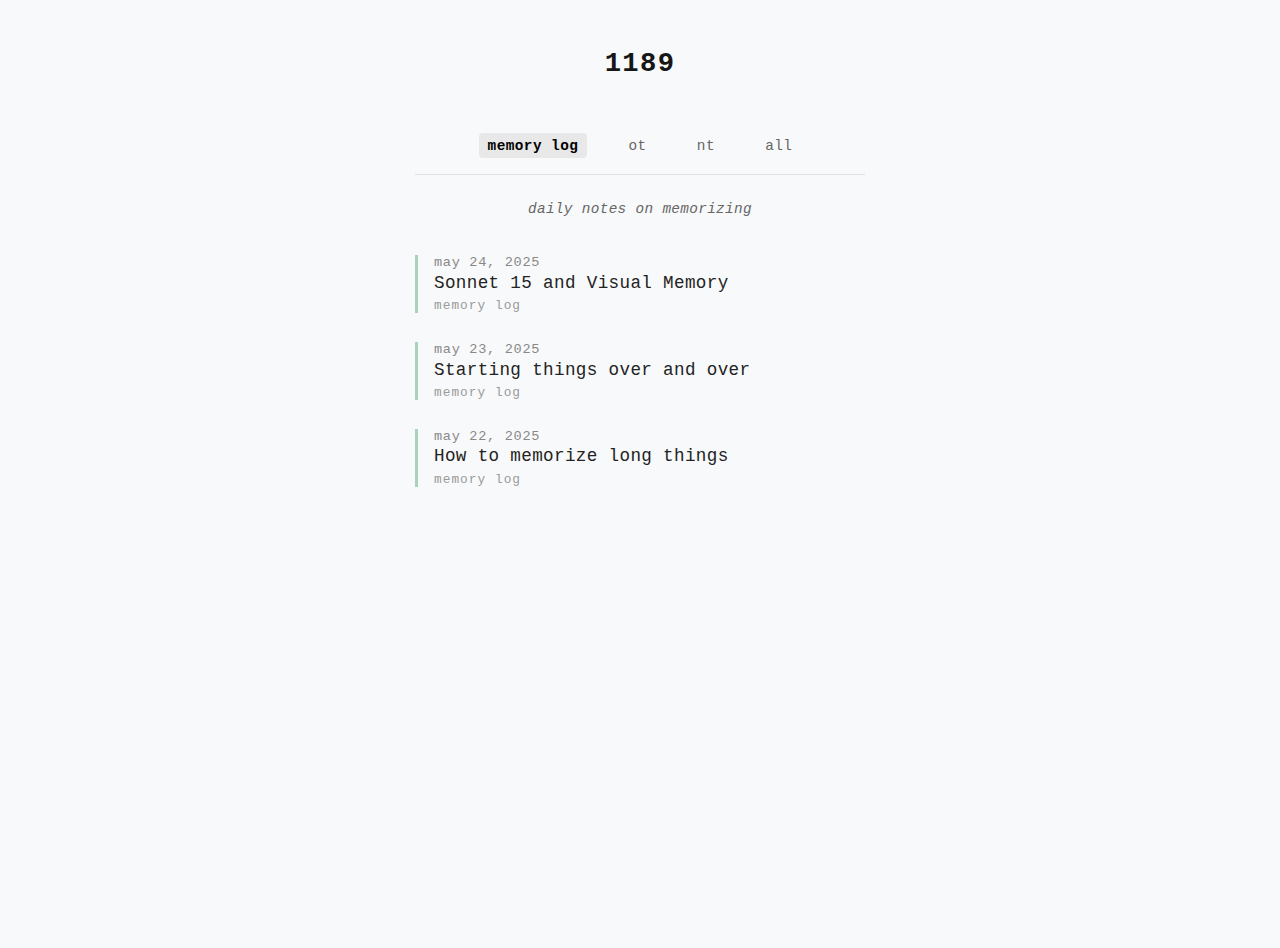
<file: index.html>
<!DOCTYPE html>
<html lang="en">
<head>
  <meta charset="UTF-8">
  <meta name="viewport" content="width=450">
  <title>1189</title>
  <link rel="stylesheet" href="style.css">
</head>
<body>
  <main class="container">
    <h1>1189</h1>
    
    <nav class="category-nav">
      <a href="#memory-log" class="category-link active" data-category="memory-log">memory log</a>
      <a href="#ot" class="category-link" data-category="ot">ot</a>
      <a href="#nt" class="category-link" data-category="nt">nt</a>
      <a href="#all" class="category-link" data-category="all">all</a>
    </nav>

    <section class="category-description">
      <div id="desc-memory-log" class="description active">
        daily notes on memorizing
      </div>
      <div id="desc-ot" class="description">
        ot chapters
      </div>
      <div id="desc-nt" class="description">
        nt chapters
      </div>
      <div id="desc-all" class="description">
        all posts
      </div>
    </section>

    <ul class="post-list">
      <li class="post-item memory-log" data-category="memory-log">
        <a href="post-2025-05-24.html">
          <span class="post-date">may 24, 2025</span>
          <span class="post-title">Sonnet 15 and Visual Memory</span>
          <span class="post-category">memory log</span>
        </a>
      </li>
      <li class="post-item ot" data-category="ot">
        <a href="post-2025-05-23-ai.html">
          <span class="post-date">may 23, 2025</span>
          <span class="post-title">AI as Memory Palace</span>
          <span class="post-category">ot</span>
        </a>
      </li>
      <li class="post-item memory-log" data-category="memory-log">
        <a href="post-2025-05-23.html">
          <span class="post-date">may 23, 2025</span>
          <span class="post-title">Starting things over and over</span>
          <span class="post-category">memory log</span>
        </a>
      </li>
      <li class="post-item nt" data-category="nt">
        <a href="post-2025-05-22-analysis.html">
          <span class="post-date">may 22, 2025</span>
          <span class="post-title">The Fourteen-Line Architecture</span>
          <span class="post-category">nt</span>
        </a>
      </li>
      <li class="post-item memory-log" data-category="memory-log">
        <a href="post-2025-05-22.html">
          <span class="post-date">may 22, 2025</span>
          <span class="post-title">How to memorize long things</span>
          <span class="post-category">memory log</span>
        </a>
      </li>
    </ul>
  </main>

  <script>
    // Simple category filtering
    const categoryLinks = document.querySelectorAll('.category-link');
    const postItems = document.querySelectorAll('.post-item');
    const descriptions = document.querySelectorAll('.description');

    categoryLinks.forEach(link => {
      link.addEventListener('click', (e) => {
        e.preventDefault();
        const category = link.dataset.category;
        
        // Update active nav link
        categoryLinks.forEach(l => l.classList.remove('active'));
        link.classList.add('active');
        
        // Update description
        descriptions.forEach(d => d.classList.remove('active'));
        document.getElementById(`desc-${category}`).classList.add('active');
        
        // Filter posts
        postItems.forEach(item => {
          if (category === 'all' || item.dataset.category === category) {
            item.style.display = 'block';
          } else {
            item.style.display = 'none';
          }
        });
      });
    });
document.addEventListener('DOMContentLoaded', function() {
  // Trigger the default filtering on page load
  const defaultActiveLink = document.querySelector('.category-link.active');
  if (defaultActiveLink) {
    const category = defaultActiveLink.dataset.category;
    postItems.forEach(item => {
      if (category === 'all' || item.dataset.category === category) {
        item.style.display = 'block';
      } else {
        item.style.display = 'none';
      }
    });
  }
});
  </script>
</body>
</html>
</file>
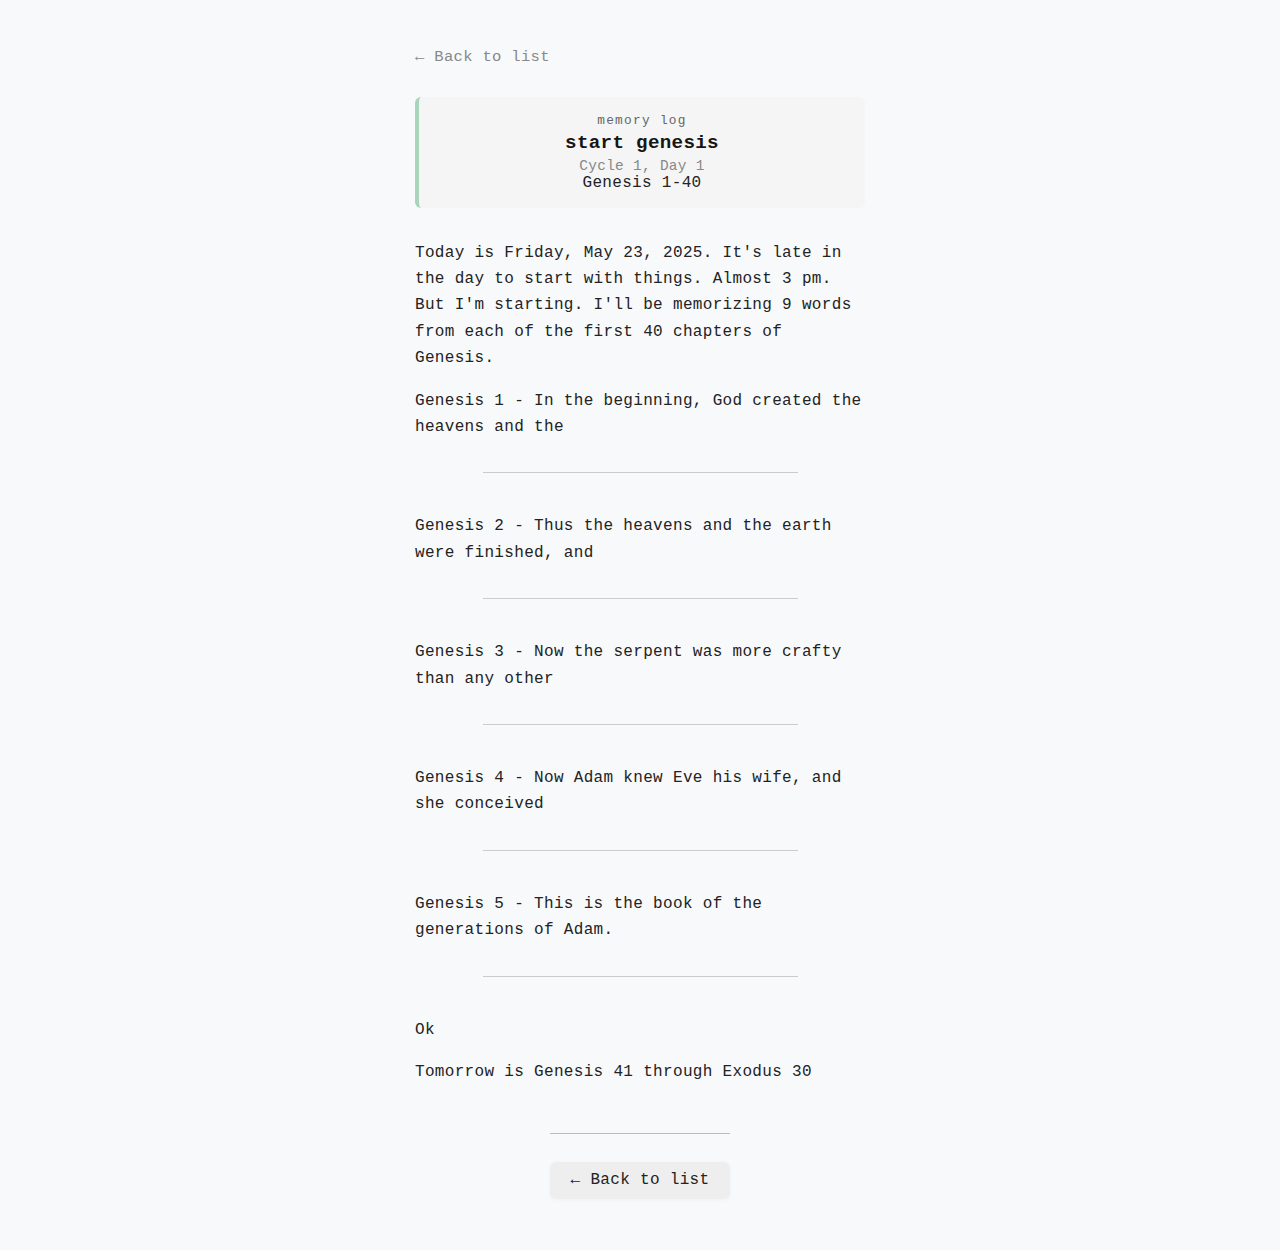
<file: 1-1.html>
<!DOCTYPE html>
<html lang="en">
<head>
  <meta charset="UTF-8">
  <meta name="viewport" content="width=450">
  <title>Cycle 1, Day 1 – start genesis</title>
  <link rel="stylesheet" href="style.css">
</head>
<body>
  <main class="container">
    <a class="back-link" href="index.html">&larr; Back to list</a>
    
    <div class="post-meta memory-log">
      <div class="category">memory log</div>
      <div class="title">start genesis</div>
      <div class="date">Cycle 1, Day 1</div>
      <div class="chapters">Genesis 1-40</div>
    </div>

    <article>
      <p>
        Today is Friday, May 23, 2025. It's late in the day to start with things. Almost 3 pm. But I'm starting. I'll be memorizing 9 words from each of the first 40 chapters of Genesis.
      </p>
      
      <div class="memory-note">
        Genesis 1 - In the beginning, God created the heavens and the
      </div>

      <hr>

      <div class="memory-note">
        Genesis 2 - Thus the heavens and the earth were finished, and
      </div>

      <hr>

      <div class="memory-note">
        Genesis 3 - Now the serpent was more crafty than any other
      </div>

      <hr>

      <div class="memory-note">
        Genesis 4 - Now Adam knew Eve his wife, and she conceived
      </div>

      <hr>
      <div class="memory-note">
        Genesis 5 - This is the book of the generations of Adam.
      </div>

      <hr>
      
      <p>
        Ok
      </p>
      
      <p>
        Tomorrow is Genesis 41 through Exodus 30
      </p>
    </article>
    
    <hr class="end-divider">
    <a class="back-link end-back" href="index.html">&larr; Back to list</a>
  </main>
</body>
</html>
</file>
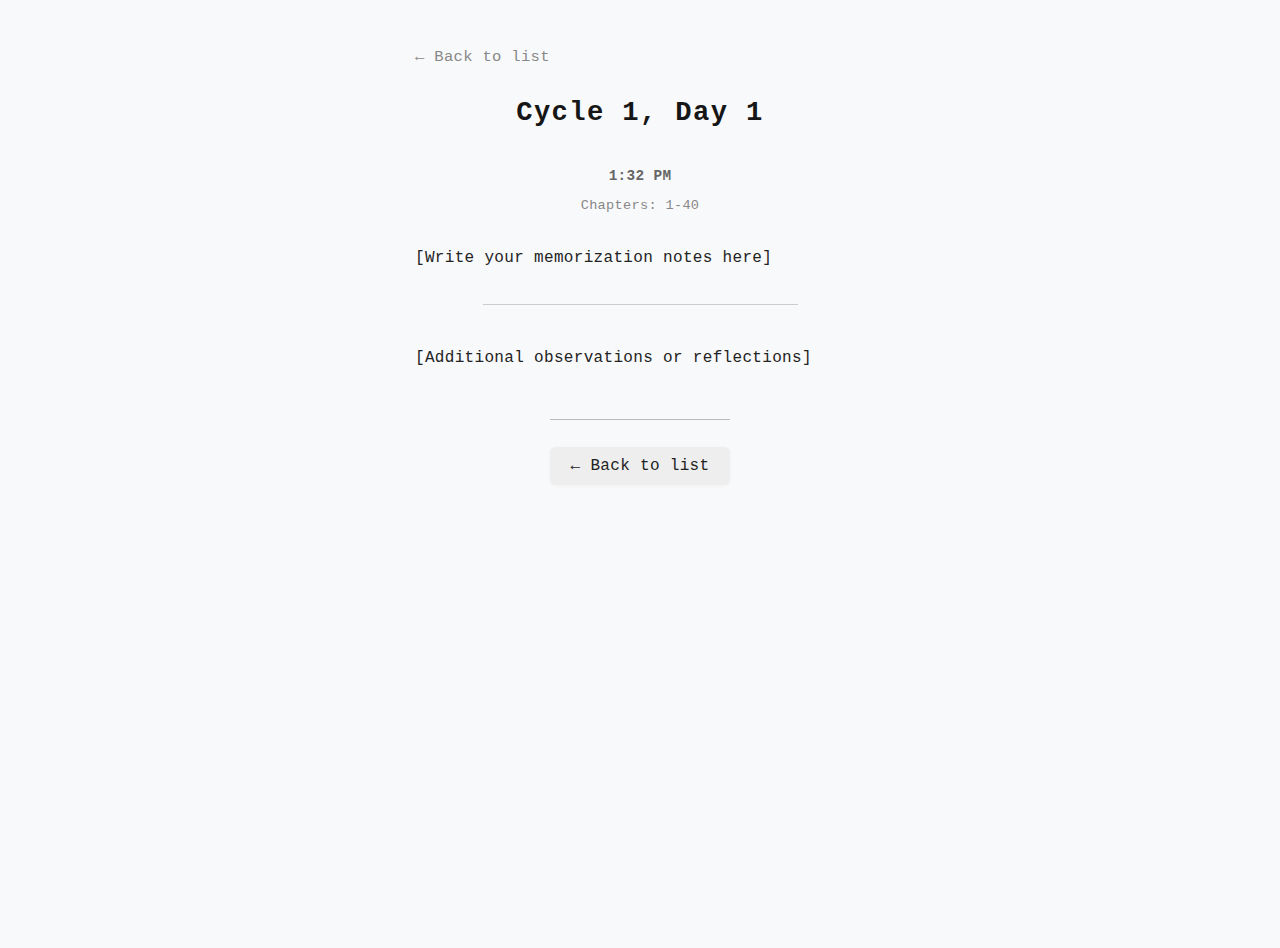
<file: post-1-1.html>
<!DOCTYPE html>
<html lang="en">
<head>
  <meta charset="UTF-8">
  <meta name="viewport" content="width=450">
  <title>Cycle 1, Day 1 – genesis</title>
  <link rel="stylesheet" href="style.css">
</head>
<body>
  <main class="container">
    <a class="back-link" href="index.html">&larr; Back to list</a>
    <h1>Cycle 1, Day 1</h1>
    <h2 style="font-size: 0.9em; color: #666; margin-top: -1em; margin-bottom: 1em;">1:32 PM</h2>
    <div style="font-size: 0.85em; color: #888; margin-bottom: 2em;">Chapters: 1-40</div>
    <article>
      <p>
        [Write your memorization notes here]
      </p>
      <hr>
      <p>
        [Additional observations or reflections]
      </p>
    </article>
    <hr class="end-divider">
    <a class="back-link end-back" href="index.html">&larr; Back to list</a>
  </main>
</body>
</html>
</file>
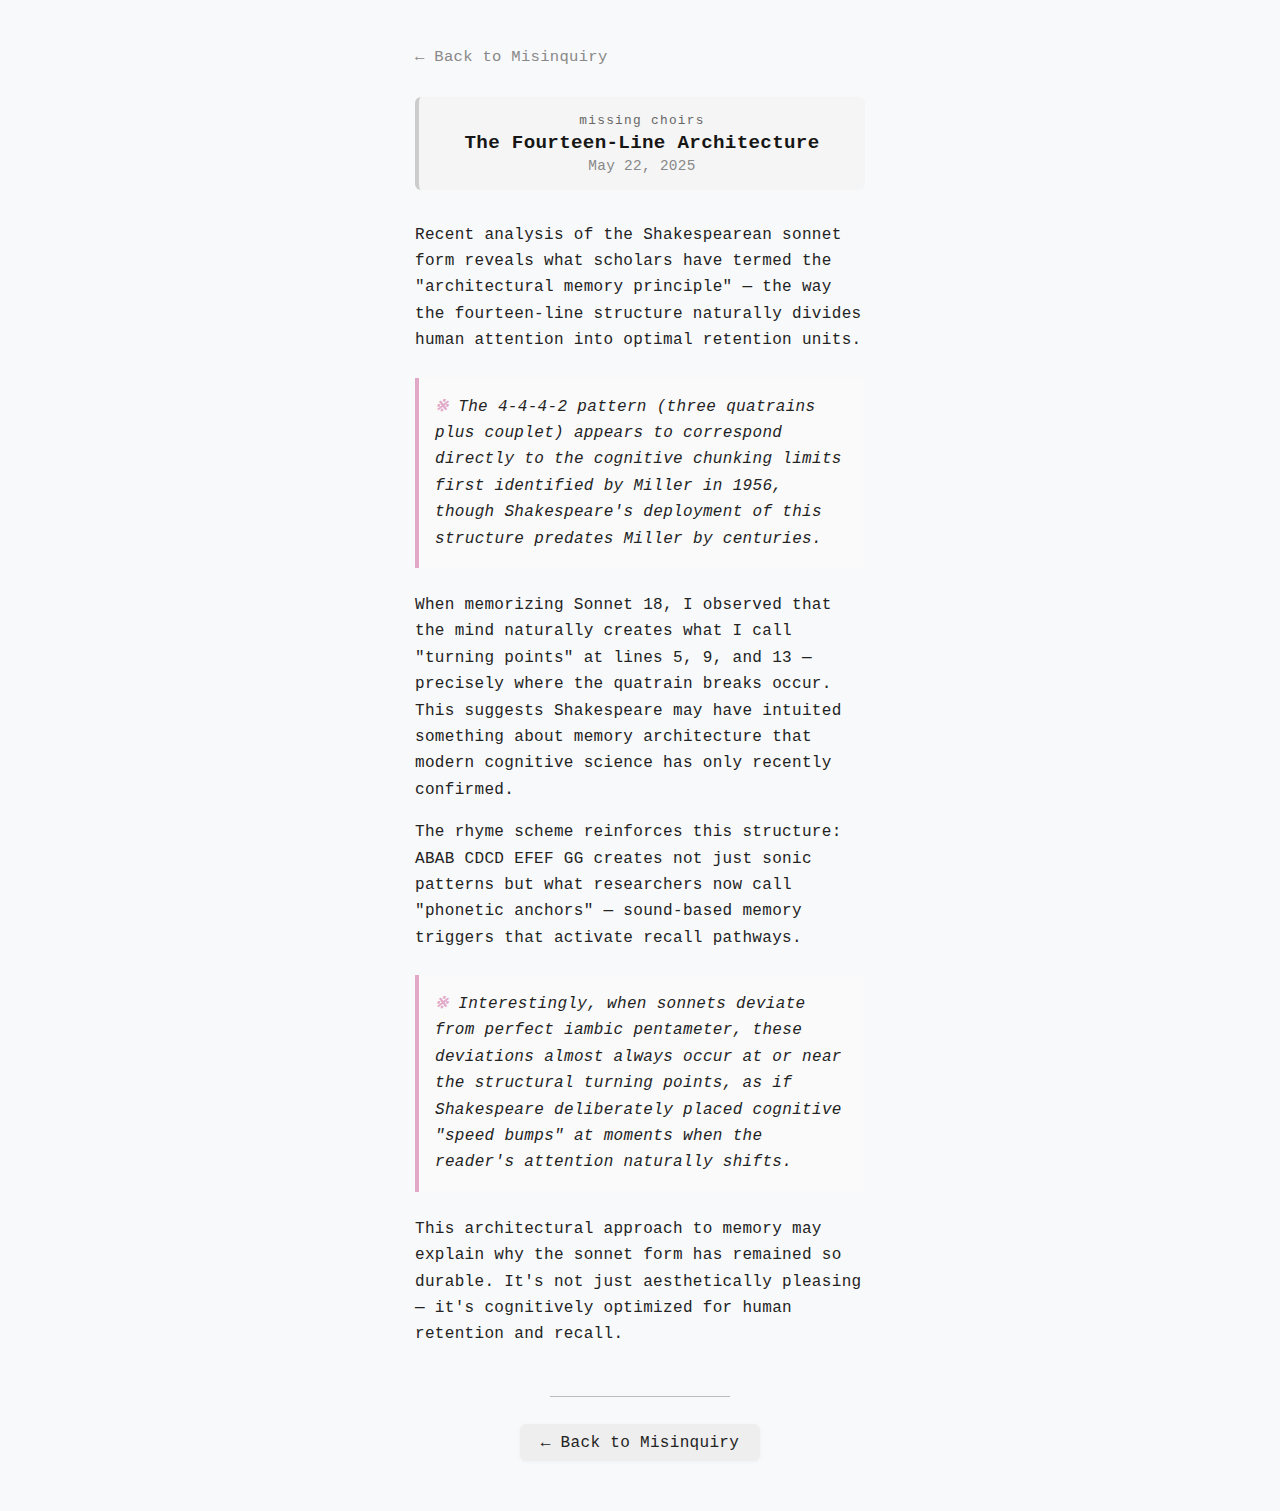
<file: post-2025-05-22-analysis.html>
<!DOCTYPE html>
<html lang="en">
<head>
  <meta charset="UTF-8">
  <meta name="viewport" content="width=450">
  <title>The Fourteen-Line Architecture – Misinquiry</title>
  <link rel="stylesheet" href="style.css">
</head>
<body>
  <main class="container">
    <a class="back-link" href="index.html">&larr; Back to Misinquiry</a>
    
    <div class="post-meta missing-choirs">
      <div class="category">Missing Choirs</div>
      <div class="title">The Fourteen-Line Architecture</div>
      <div class="date">May 22, 2025</div>
    </div>

    <article>
      <p>Recent analysis of the Shakespearean sonnet form reveals what scholars have termed the "architectural memory principle" — the way the fourteen-line structure naturally divides human attention into optimal retention units.</p>

      <div class="analysis-note">
        The 4-4-4-2 pattern (three quatrains plus couplet) appears to correspond directly to the cognitive chunking limits first identified by Miller in 1956, though Shakespeare's deployment of this structure predates Miller by centuries.
      </div>

      <p>When memorizing Sonnet 18, I observed that the mind naturally creates what I call "turning points" at lines 5, 9, and 13 — precisely where the quatrain breaks occur. This suggests Shakespeare may have intuited something about memory architecture that modern cognitive science has only recently confirmed.</p>

      <p>The rhyme scheme reinforces this structure: ABAB CDCD EFEF GG creates not just sonic patterns but what researchers now call "phonetic anchors" — sound-based memory triggers that activate recall pathways.</p>

      <div class="analysis-note">
        Interestingly, when sonnets deviate from perfect iambic pentameter, these deviations almost always occur at or near the structural turning points, as if Shakespeare deliberately placed cognitive "speed bumps" at moments when the reader's attention naturally shifts.
      </div>

      <p>This architectural approach to memory may explain why the sonnet form has remained so durable. It's not just aesthetically pleasing — it's cognitively optimized for human retention and recall.</p>
    </article>

    <hr class="end-divider">
    <a class="back-link end-back" href="index.html">&larr; Back to Misinquiry</a>
  </main>
</body>
</html>
</file>
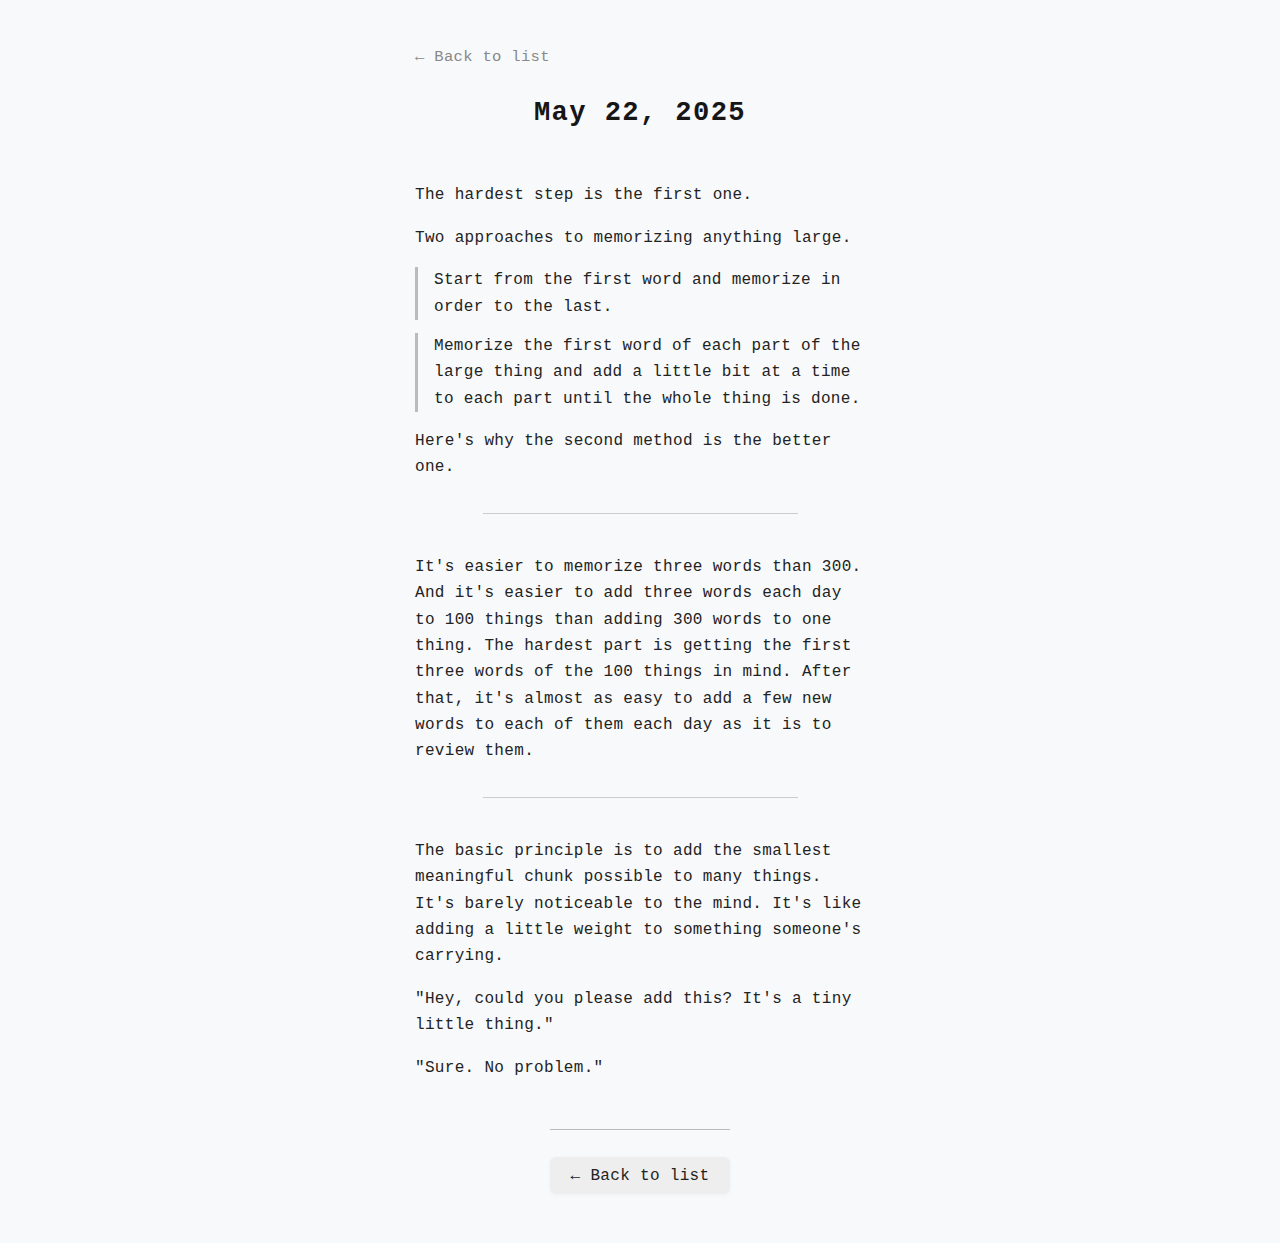
<file: post-2025-05-22.html>
<!DOCTYPE html>
<html lang="en">
<head>
  <meta charset="UTF-8">
  <meta name="viewport" content="width=450">
  <title>May 22, 2025</title>
  <link rel="stylesheet" href="style.css">
</head>
<body>
  <main class="container">
    <a class="back-link" href="index.html">&larr; Back to list</a>
    <h1>May 22, 2025</h1>
    <article>
      <p>The hardest step is the first one.</p>
      <p>Two approaches to memorizing anything large.</p>
      <ul>
        <li>Start from the first word and memorize in order to the last.</li>
        <li>Memorize the first word of each part of the large thing and add a little bit at a time to each part until the whole thing is done.</li>
      </ul>
      <p>Here's why the second method is the better one.</p>
      <hr>
      <p>It's easier to memorize three words than 300. And it's easier to add three words each day to 100 things than adding 300 words to one thing. The hardest part is getting the first three words of the 100 things in mind. After that, it's almost as easy to add a few new words to each of them each day as it is to review them.</p>
      <hr>
      <p>The basic principle is to add the smallest meaningful chunk possible to many things. It's barely noticeable to the mind. It's like adding a little weight to something someone's carrying.</p>
      <p>"Hey, could you please add this? It's a tiny little thing."</p>
      <p>"Sure. No problem."</p>
    </article>
    <hr class="end-divider">
    <a class="back-link end-back" href="index.html">&larr; Back to list</a>
  </main>
</body>
</html>
</file>
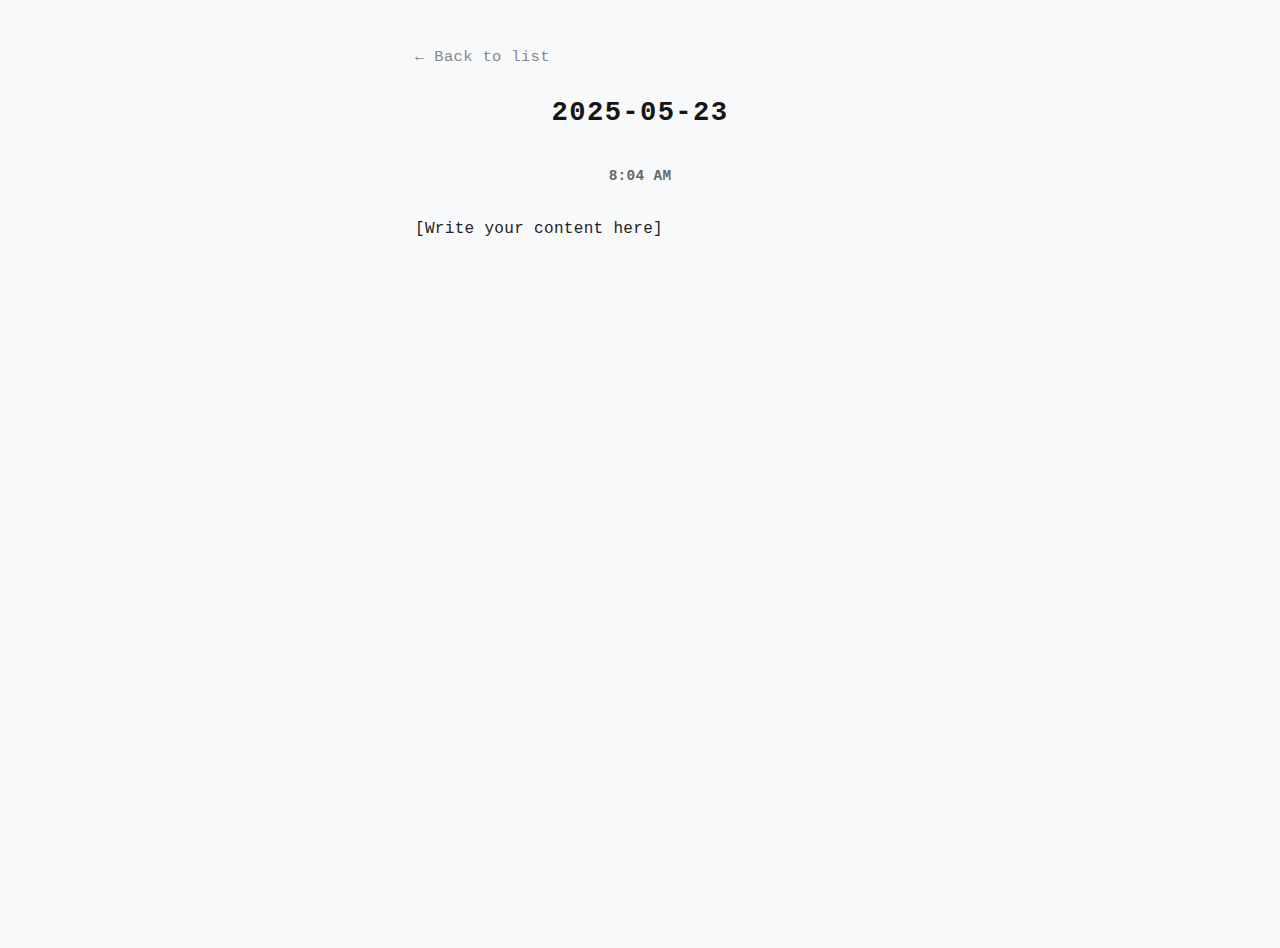
<file: post-2025-05-23-0804.html>
<!DOCTYPE html>
<html lang="en">
<head>
  <meta charset="UTF-8">
  <meta name="viewport" content="width=450">
  <title>2025-05-23 – genesis 1</title>
  <link rel="stylesheet" href="style.css">
</head>
<body>
  <main class="container">
    <a class="back-link" href="index.html">&larr; Back to list</a>
    <h1>2025-05-23</h1>
    <h2 style="font-size: 0.9em; color: #666; margin-top: -1em; margin-bottom: 2em;">8:04 AM</h2>
    <article>
      <p>
        [Write your content here]
      </p>
    </article>
  </main>
</body>
</html>
</file>
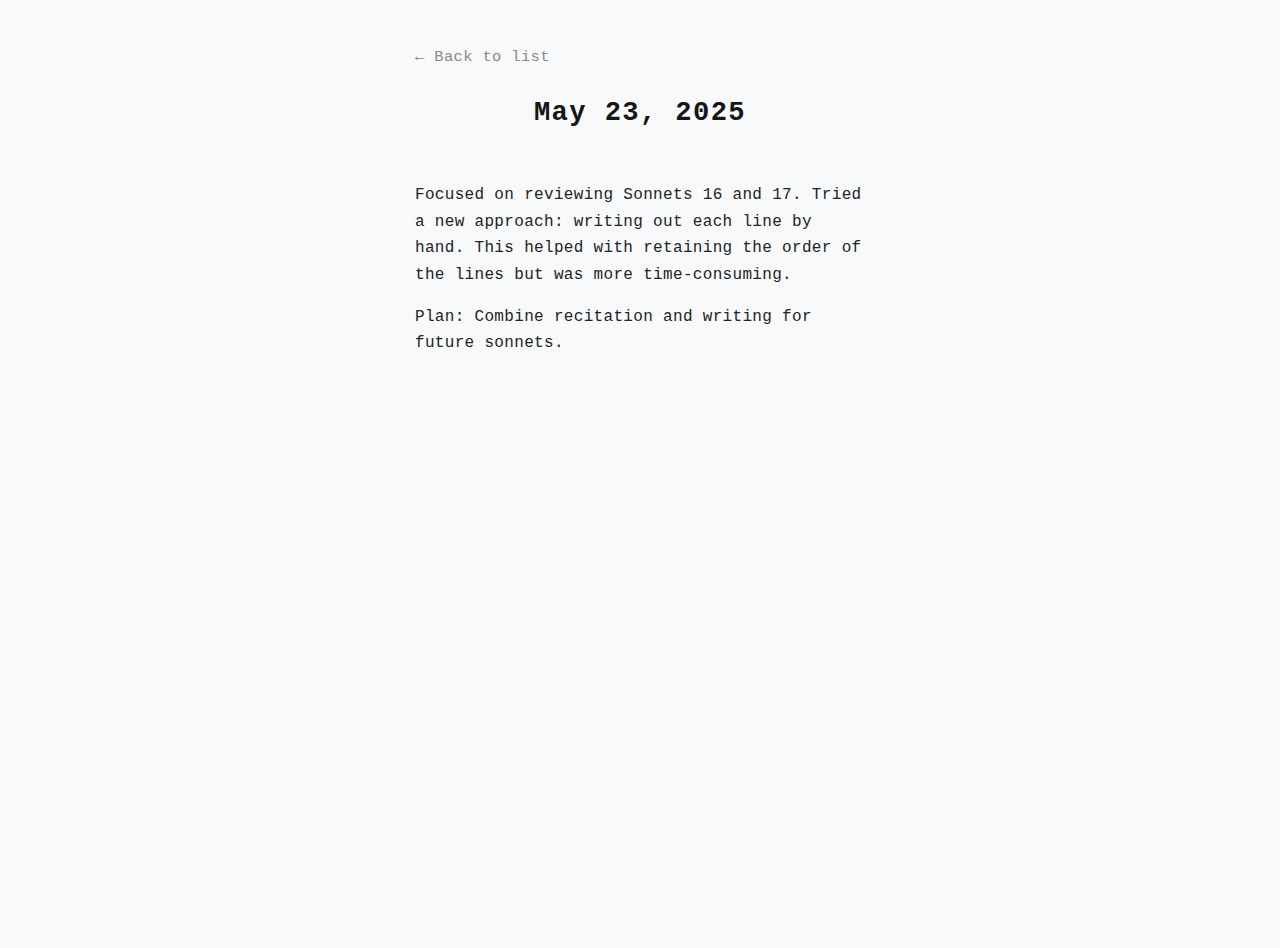
<file: post-2025-05-23.html>
<!DOCTYPE html>
<html lang="en">
<head>
  <meta charset="UTF-8">
  <meta name="viewport" content="width=450">
  <title>May 23, 2025</title>
  <link rel="stylesheet" href="style.css">
</head>
<body>
  <main class="container">
    <a class="back-link" href="index.html">&larr; Back to list</a>
    <h1>May 23, 2025</h1>
    <article>
      <p>
        Focused on reviewing Sonnets 16 and 17. Tried a new approach: writing out each line by hand. 
        This helped with retaining the order of the lines but was more time-consuming.
      </p>
      <p>
        Plan: Combine recitation and writing for future sonnets.
      </p>
    </article>
  </main>
</body>
</html>
</file>
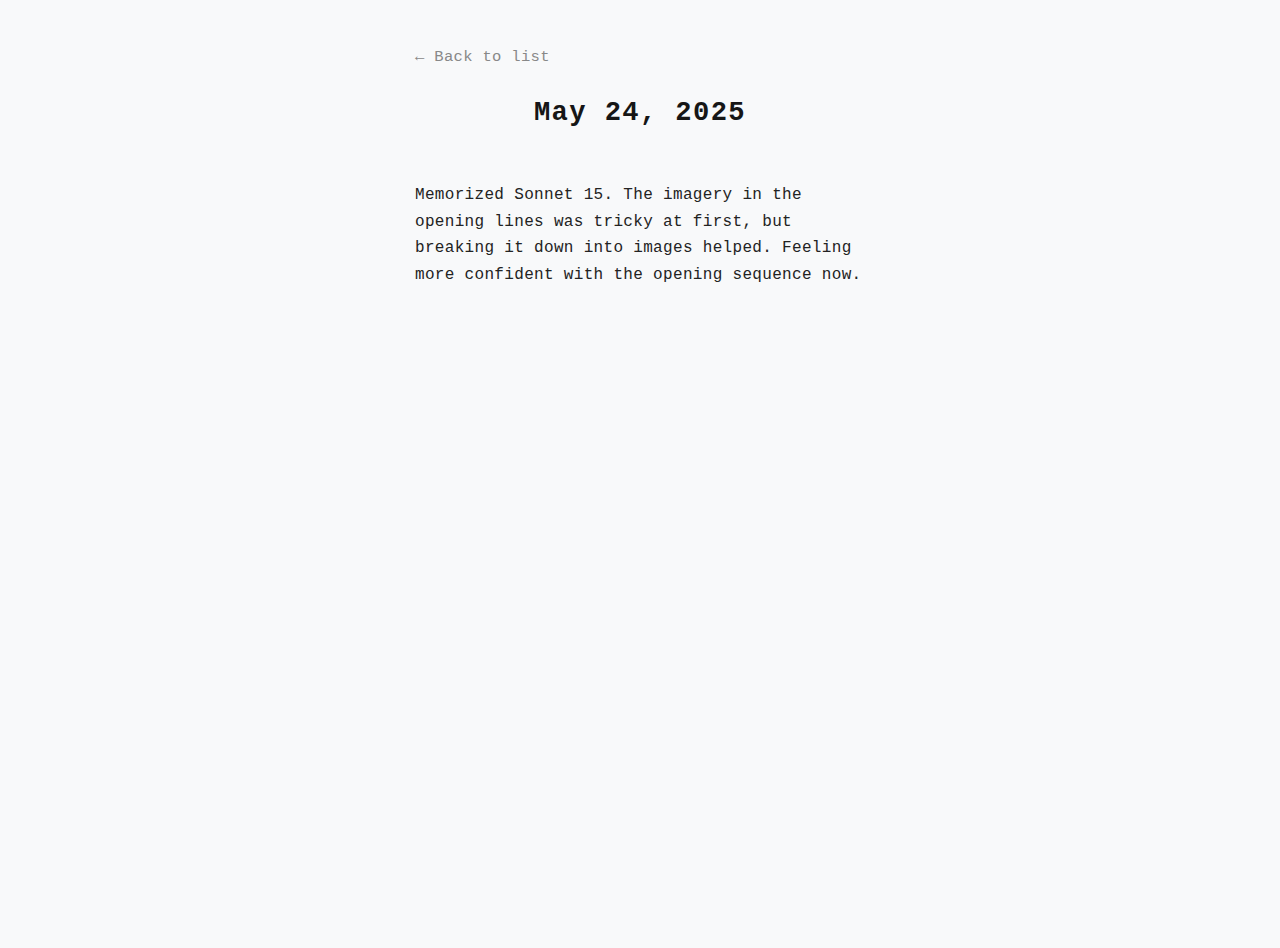
<file: post-2025-05-24.html>
<!DOCTYPE html>
<html lang="en">
<head>
  <meta charset="UTF-8">
  <meta name="viewport" content="width=450">
  <title>May 24, 2025 – Sonnet Memory Log</title>
  <link rel="stylesheet" href="style.css">
</head>
<body>
  <main class="container">
    <a class="back-link" href="index.html">&larr; Back to list</a>
    <h1>May 24, 2025</h1>
    <article>
      <p>
        Memorized Sonnet 15. The imagery in the opening lines was tricky at first, but breaking it down into images helped.
        Feeling more confident with the opening sequence now.
      </p>
    </article>
  </main>
</body>
</html>
</file>
<file: style.css>
/* Minimalist for Misinquiry — Soft Light Version */

html, body {
  background: #f8f9fa;
  color: #232323;
  margin: 0;
  padding: 0;
  min-height: 100vh;
  font-family: 'Fira Mono', 'Source Code Pro', 'Menlo', monospace, monospace;
  letter-spacing: 0.02em;
}

.container {
  max-width: 450px;
  margin: 48px auto;
  padding: 0 16px;
  text-align: center;
}

h1 {
  font-size: 1.7em;
  margin: 0 0 2em 0;
  color: #161616;
  letter-spacing: 0.05em;
}

/* Category Navigation */
.category-nav {
  margin-bottom: 1.5em;
  border-bottom: 1px solid #e0e0e0;
  padding-bottom: 1em;
}

.category-link {
  display: inline-block;
  margin: 0 0.8em;
  padding: 0.3em 0.6em;
  color: #666;
  text-decoration: none;
  font-size: 0.9em;
  border-radius: 4px;
  transition: all 0.2s ease;
  letter-spacing: 0.03em;
}

.category-link:hover {
  color: #232323;
  background: #f0f0f0;
}

.category-link.active {
  color: #000;
  background: #e8e8e8;
  font-weight: 600;
}

/* Category Description */
.category-description {
  margin-bottom: 2em;
  min-height: 1.5em;
}

.description {
  display: none;
  font-size: 0.9em;
  color: #666;
  font-style: italic;
  line-height: 1.4;
}

.description.active {
  display: block;
}

/* Post List */
.post-list {
  list-style: none;
  padding: 0;
  margin: 0;
  text-align: left;
}

.post-item {
  margin-bottom: 1.8em;
  border-left: 3px solid transparent;
  padding-left: 1em;
  transition: border-color 0.2s ease;
}

.post-item:hover {
  border-left-color: #ccc;
}

.post-item.memory-log {
  border-left-color: #a8d5ba;
}

.post-item.ot {
  border-left-color: #a8c8e1;
}

.post-item.nt {
  border-left-color: #e1a8c8;
}

.post-item a {
  display: block;
  color: #232323;
  text-decoration: none;
  transition: color 0.2s;
}

.post-item a:hover {
  color: #000;
}

.post-date {
  display: block;
  font-size: 0.85em;
  color: #888;
  margin-bottom: 0.2em;
  letter-spacing: 0.05em;
}

.post-title {
  display: block;
  font-size: 1.1em;
  font-weight: 500;
  margin-bottom: 0.3em;
  letter-spacing: 0.02em;
}

.post-category {
  display: block;
  font-size: 0.8em;
  color: #999;
  letter-spacing: 0.08em;
  text-transform: lowercase;
}

/* Individual Post Pages */
article {
  text-align: left;
  font-size: 1em;
  color: #232323;
  margin: 2em 0 0 0;
  line-height: 1.65;
}

.back-link {
  display: block;
  text-align: left;
  margin-bottom: 2em;
  color: #888;
  text-decoration: none;
  font-size: 0.97em;
  transition: color 0.2s;
}

.back-link:hover,
.back-link:focus {
  color: #161616;
  text-decoration: underline;
}

/* Post Metadata */
.post-meta {
  margin-bottom: 2em;
  padding: 1em;
  background: #f5f5f5;
  border-radius: 6px;
  border-left: 4px solid #ccc;
}

.post-meta.memory-log {
  border-left-color: #a8d5ba;
}

.post-meta.ot {
  border-left-color: #a8c8e1;
}

.post-meta.nt {
  border-left-color: #e1a8c8;
}

.post-meta .category {
  font-size: 0.8em;
  color: #666;
  text-transform: lowercase;
  letter-spacing: 0.1em;
  margin-bottom: 0.3em;
}

.post-meta .title {
  font-size: 1.2em;
  color: #161616;
  font-weight: 600;
  margin-bottom: 0.2em;
}

.post-meta .date {
  font-size: 0.9em;
  color: #888;
}

/* Content Styling */
article ul {
  list-style: none;
  padding-left: 0;
  margin: 1em 0;
}

article ul li {
  border-left: 3px solid #bbb;
  padding-left: 1em;
  margin-bottom: 0.8em;
  position: relative;
}

/* Special styling for nt analytical content */
.analysis-note {
  background: #fafafa;
  border-left: 4px solid #e1a8c8;
  padding: 1em;
  margin: 1.5em 0;
  font-style: italic;
}

.analysis-note::before {
  content: "※ ";
  color: #e1a8c8;
  font-weight: bold;
}

/* ot AI content */
.ai-insight {
  background: #f8fafc;
  border-left: 4px solid #a8c8e1;
  padding: 1em;
  margin: 1.5em 0;
}

.ai-insight::before {
  content: "⚡ ";
  color: #a8c8e1;
  font-weight: bold;
}

hr {
  border: none;
  border-top: 1px solid #ccc;
  margin: 2em auto 2.5em auto;
  width: 70%;
  display: block;
}

.end-divider {
  border: none;
  border-top: 1px solid #bbb;
  margin: 3em auto 1.7em auto;
  width: 40%;
  display: block;
}

.end-back {
  display: inline-block;
  margin: 0 auto;
  padding: 0.6em 1.3em;
  background: #eee;
  color: #232323;
  border-radius: 6px;
  font-weight: 500;
  text-align: center;
  font-size: 1em;
  box-shadow: 0 1px 4px rgba(0,0,0,0.04);
  transition: background 0.18s, color 0.18s, box-shadow 0.18s;
}

.end-back:hover,
.end-back:focus {
  background: #ddd;
  color: #000;
  text-decoration: none;
  box-shadow: 0 3px 12px rgba(0,0,0,0.08);
}
</file>
